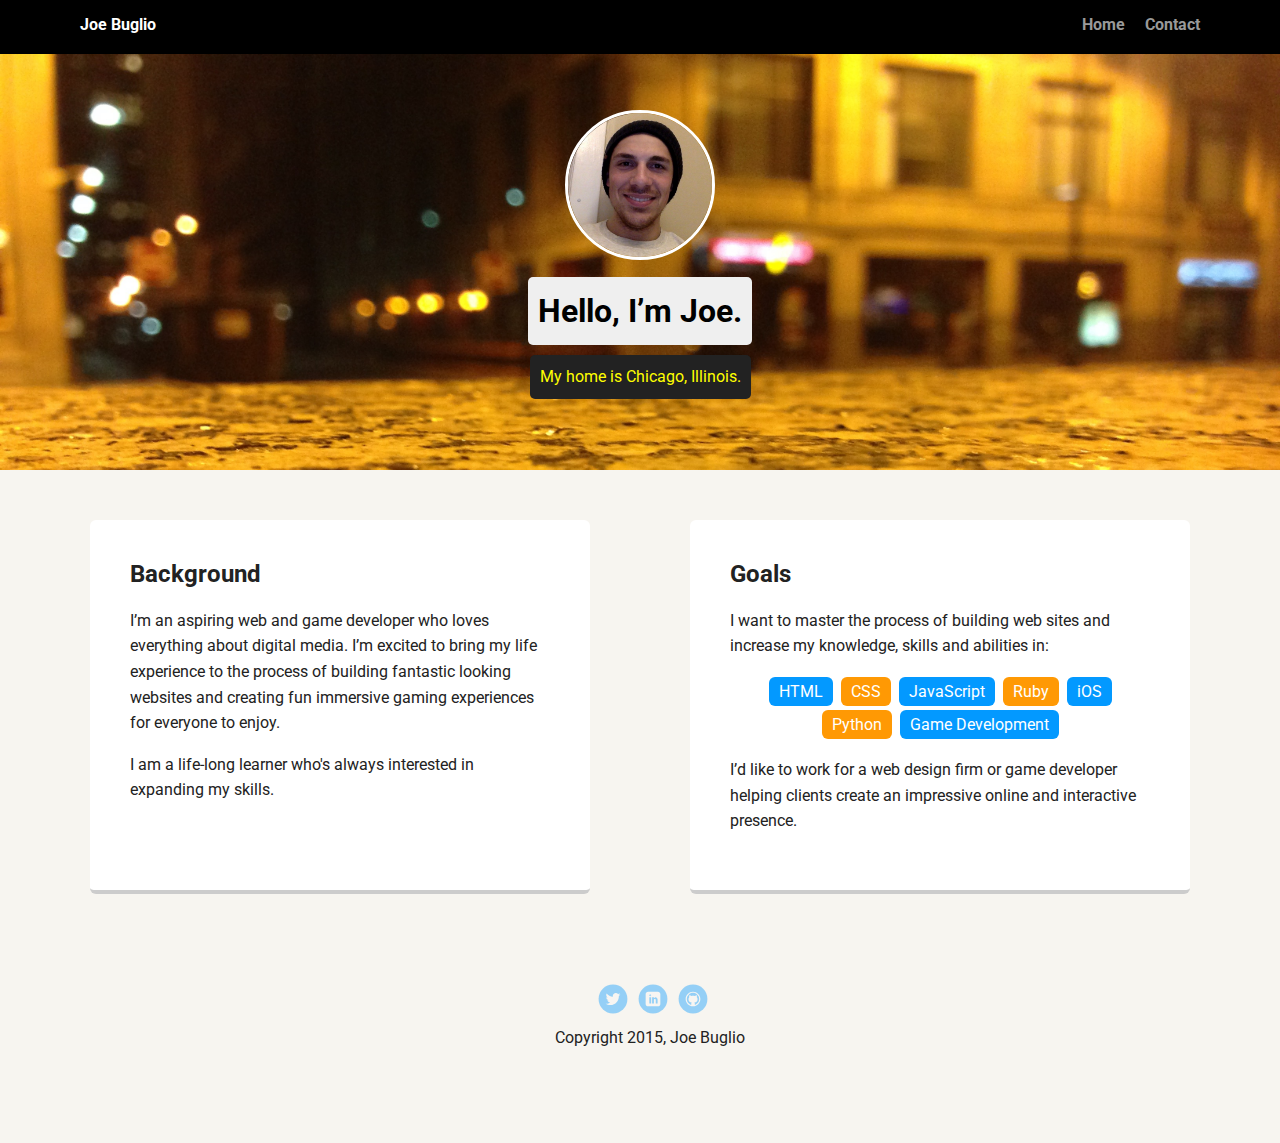
<file: index.html>
<!DOCTYPE html>
<html lang="en">
<head>
  <meta charset="utf-8">
  <title>Joe Buglio's Profile</title>
  <meta name="viewport" content="width=device-width, initial-scale=1.0">
  <link rel="stylesheet" href="styles.css">
  <link href='https://fonts.googleapis.com/css?family=Quicksand:400,700|Roboto:400,700,400italic,700italic' rel='stylesheet' type='text/css'>
</head>
  <body>

    <div class="main-nav">
        <ul class="nav">
          <li class="name">Joe Buglio</li>
          <li><a href="index.html">Home</a></li>
          <li><a href="contact.html">Contact</a></li>
        </ul>
    </div>

    <header>
      <img src="images/joeProfile.jpg" alt="Photo of Joe Buglio" class="profile-image">
      <h1 class="tag name">Hello, I’m Joe.</h1>
      <p class="tag location">My home is Chicago, Illinois.</p>
    </header>

    <main class="flex">
      <div class="card">
        <h2>Background</h2>
        <p>I’m an aspiring web and game developer who loves everything about digital media. I’m excited to bring my life experience to the process of building fantastic looking websites and creating fun immersive gaming experiences for everyone to enjoy.</p>
        <p>I am a life-long learner who's always interested in expanding my skills.</p>
      </div> 

      <div class="card">
        <h2>Goals</h2>
        <p>I want to master the process of building web sites and increase my knowledge, skills and abilities in:</p>
        <ul class="skills">
          <li>HTML</li>
          <li>CSS</li>
          <li>JavaScript</li>
          <li>Ruby</li>
          <li>iOS</li>
          <li>Python</li>
          <li>Game Development</li>
        </ul>
        <p>I’d like to work for a web design firm or game developer helping clients create an impressive online and interactive presence.</p>
      </div> 

    </main>
    <footer>
      <ul>
        <li><a href="https://twitter.com/mr_buglio" target="_blank" class="social twitter">Twitter</a></li>
        <li><a href="https://www.linkedin.com/in/joe-buglio-20198a32" target="_blank" class="social linkedin">LinkedIn</a></li>
        <li><a href="https://github.com/jrbuglio" target="_blank" class="social github">Github</a></li>
      </ul>
      <p class="copyright">Copyright 2015, Joe Buglio</p>
    </footer>
  </body>
  </html>
</file>
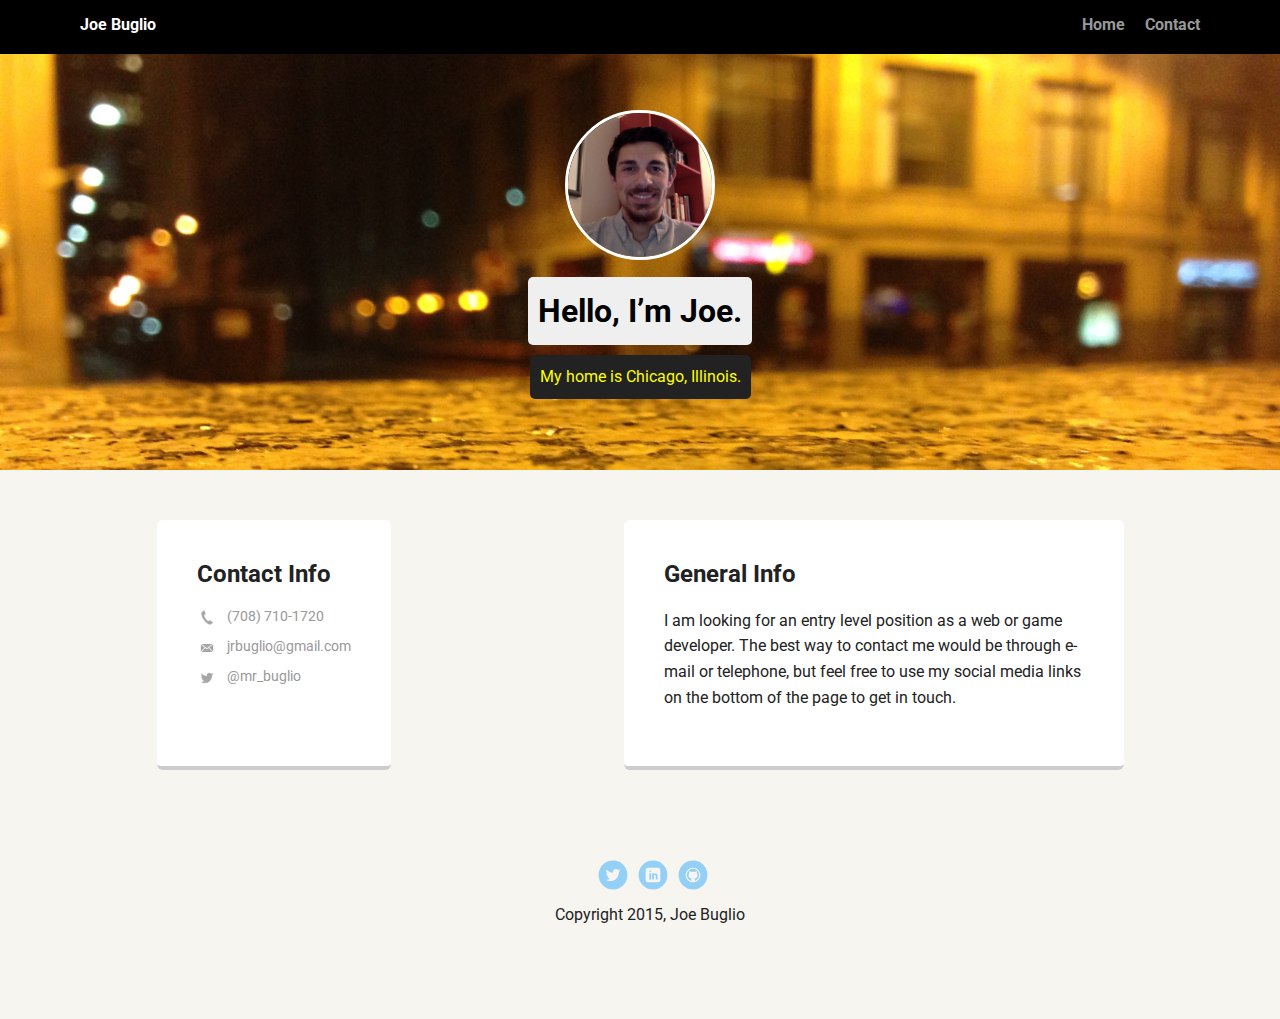
<file: contact.html>
<!DOCTYPE html>
<html lang="en">
<head>
  <meta charset="utf-8">
  <title>Joe Buglio's Contact Page</title>
  <meta name="viewport" content="width=device-width, initial-scale=1.0">
  <link rel="stylesheet" href="styles.css">
  <link href='https://fonts.googleapis.com/css?family=Quicksand:400,700|Roboto:400,700,400italic,700italic' rel='stylesheet' type='text/css'>
</head>
  <body>

    <div class="main-nav">
        <ul class="nav">
          <li class="name">Joe Buglio</li>
          <li><a href="index.html">Home</a></li>
          <li><a href="contact.html">Contact</a></li>
        </ul>
    </div>

    <header>
      <img src="images/joe2.jpg" alt="Photo of Joe Buglio" class="profile-image">
      <h1 class="tag name">Hello, I’m Joe.</h1>
      <p class="tag location">My home is Chicago, Illinois.</p>
    </header>

    <main class="flex">
      <div class="card">
        <h2>Contact Info</h2>
        <ul class="contact-info">
          <li class="phone"><a href="tel:708-710-1720">(708) 710-1720</a></li>
          <li class="mail"><a href="mailto:jrbuglio@gmail.com">jrbuglio@gmail.com</a></li>
          <li class="twitter"><a href="http://twitter.com/intent/tweet?screen_name=mr_buglio" target="_clear">@mr_buglio</a></li>
         </ul>
      </div> 

      <div class="card">
        <h2>General Info</h2>
        <p>I am looking for an entry level position as a web or game developer. The best way to contact me would be through e-mail or telephone, but feel free to use my social media links on the bottom of the page to get in touch.</p>
      </div> 



    </main>
    <footer>
      <ul>
        <li><a href="https://twitter.com/mr_buglio" target="_blank" class="social twitter">Twitter</a></li>
        <li><a href="https://www.linkedin.com/in/joe-buglio-20198a32" target="_blank" class="social linkedin">LinkedIn</a></li>
        <li><a href="https://github.com/jrbuglio" target="_blank" class="social github">Github</a></li>
      </ul>
      <p class="copyright">Copyright 2015, Joe Buglio</p>
    </footer>
  </body>
  </html>
</file>
<file: styles.css>
/* Global Layout Set-up */
* { 
  box-sizing: border-box;
}
  
body {
  margin: 0;
  padding: 0;
  text-align: center;
  font-family: 'Roboto', sans-serif;
  color: #222;
  background: #f7f5f0;
}
/* Link Styles */

a {
  text-decoration: none;
  color: #999;
}
a:hover {
  color: #6633ff;
}

/* Section Styles */

.main-nav {
  width: 100%;
  background: black;
  min-height: 30px;
  padding: 10px;
  position: fixed;
  text-align: center;
}
.nav {
  display: flex;
  justify-content: space-around;
  font-weight: 700;
  list-style-type: none;
  margin: 0 auto;
  padding: 0;
}

.nav .name {
    display: block;
    margin-right: auto;
    color: white;
}
.nav li {
  padding: 5px 10px 10px 10px;
}
.nav a {
  transition: all .5s;
}
.nav a:hover {
  color: #0399ff;
}

header {
  text-align: center;
  background: url('images/Loop.jpg') no-repeat top center ;
  background-size: cover;
  overflow: hidden;
  padding-top: 60px;
}

header {
  line-height: 1.5;
}
header .profile-image {
  margin-top: 50px;
  width: 150px;
  height: 150px;
  border-radius: 50%;
  border: 3px solid white;
  transition: all .5s;
}
header .profile-image:hover {
  transform: scale(1.2) rotate(5deg);
}
.tag {
  background-color: #efefef;
  color: black;
  padding: 10px;
  border-radius: 5px;
  display: table;
  margin: 10px auto;
} 
.location {
  background-color: #222;
  color: yellow;
}
.card {
  margin: 30px;
  padding: 20px 40px 40px;
  max-width: 500px;
  text-align: left;
  background: #fff;
  border-bottom: 4px solid #ccc;
  border-radius: 6px;
  transition: all .5s;
}
.card:hover {
  border-color: #0399ff;
}

ul.skills {
  padding: 0;
  text-align: center;
}

.skills li {
  border-radius: 6px;
  display: inline-block;
  background: #ff9904;
  color: white;
  padding: 5px 10px;
  margin: 2px;
}

.skills li:nth-child(odd) {
  background: #0399ff;
}

footer {
  width: 100%;
  min-height: 30px;
  padding: 20px 0 40px 20px;
}

footer .copyright {
  top: -8px;
  font-size: .75em;
}

footer ul {
  list-style-type: none;
  margin: 0;
  padding: 0;
}

footer ul li {
  display: inline-block;
}

a.social {
  display: inline-block;
  text-indent: -9999px;
  margin-left: 5px;
  width: 30px;
  height: 30px;
  background-size: 30px 30px;
  opacity: .4;
  transition: all .5s;
}
a.twitter {
  background-image: url(images/twitter.svg);
}
a.linkedin {
  background-image: url(images/linkedin.svg);
}
a.github {
  background-image: url(images/github.svg);
}
a.social:hover {
  opacity: 1;
}
.clearfix {
  clear: both;
}


/*********************************
PAGE: CONTACT
**********************************/

.contact-info {
  list-style: none;
  padding: 0;
  margin: 0;
  font-size: 0.9em;
}

.contact-info a {
  display: block;
  min-height: 20px;
  background-repeat: no-repeat;
  background-size: 20px 20px;
  padding: 0 0 0 30px;
  margin: 0 0 10px;
}

.contact-info li.phone a {
  background-image: url('images/phone.png');
}

.contact-info li.mail a {
  background-image: url('images/mail.png');
}

.contact-info li.twitter a {
  background-image: url('images/twitter.png');
}



/* Styles for larger screens */
@media screen and (min-width: 720px) {
  
  .flex {
      display: -ms-flexbox;      /* TWEENER - IE 10 */
      display: flex; 
      max-width: 1200px;
      -ms-flex-pack: distribute;
      justify-content: space-around;
      margin: 0 auto;
  }

  header {
    min-height: 470px;
  }

  .nav {
    max-width: 1200px;
    padding: 0 30px;
  }


  main {
    padding-top: 20px;
  }

  main p {
    line-height: 1.6em;
  }

  footer {
    font-size: 1.3em;
    max-width: 1200px;
    margin: 40px auto;
  }

}
</file>
